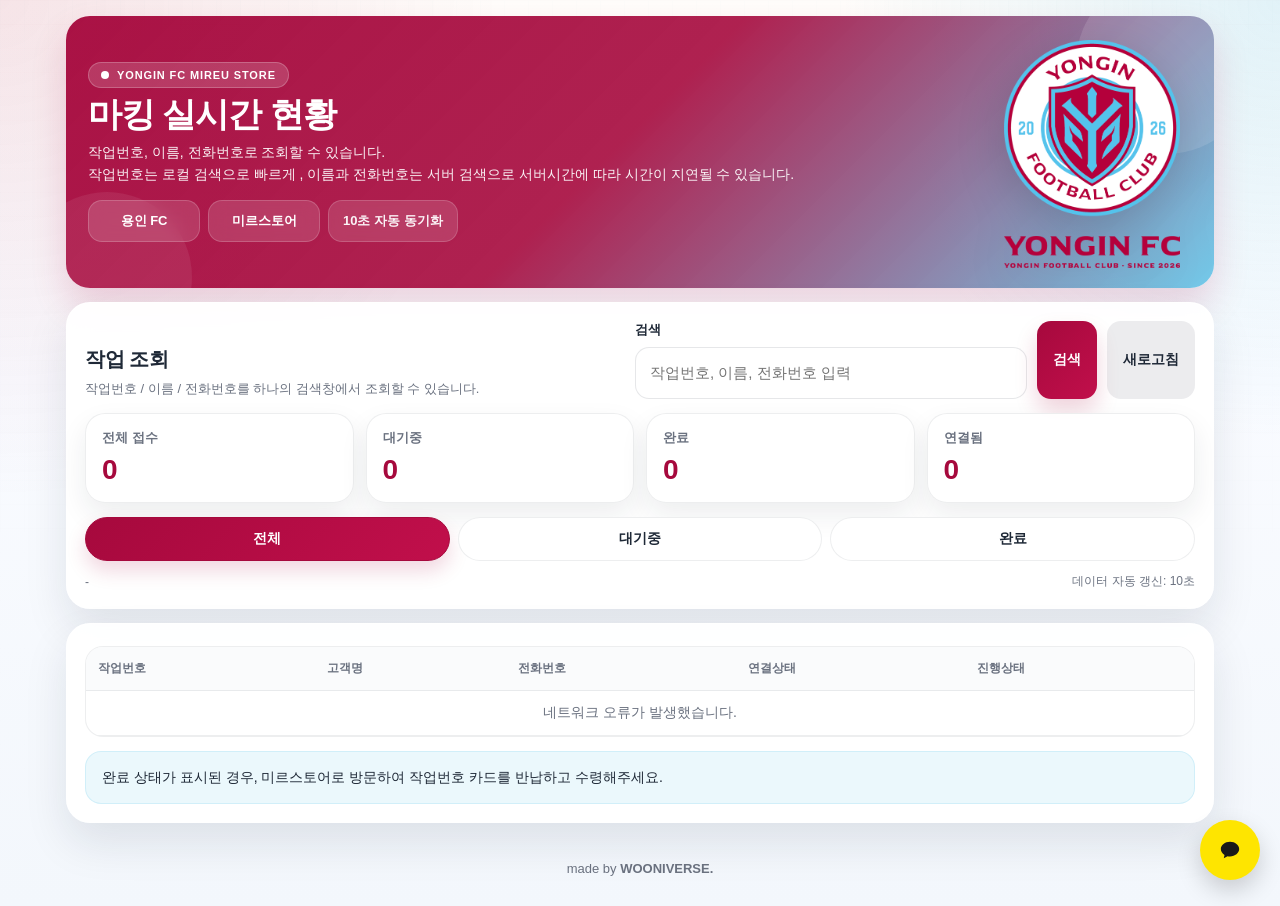
<file: index.html>
<!DOCTYPE html>
<html lang="ko">

<head>
    <meta charset="UTF-8">
    <meta name="viewport" content="width=device-width, initial-scale=1.0, viewport-fit=cover">
    <meta name="theme-color" content="#A6093D">
    <title>용인FC 미르스토어 마킹 실시간</title>
    <link rel="stylesheet" href="./css/style.css">
</head>

<body>
    <div class="brand-shell">
        <div class="brand-grid"></div>
    </div>

    <div class="wrap">
        <section class="hero hero-public">
            <div class="hero-inner">
                <div class="hero-copy">
                    <div class="brand-badge"><span class="brand-dot"></span> YONGIN FC MIREU STORE</div>
                    <h1>마킹 실시간 현황</h1>
                    <p class="sub">
                        작업번호, 이름, 전화번호로 조회할 수 있습니다.<br>
                        작업번호는 로컬 검색으로 빠르게 , 이름과 전화번호는 서버 검색으로 서버시간에 따라 시간이 지연될 수 있습니다.
                    </p>
                    <div class="hero-actions">
                        <a href="https://www.yonginfc.co.kr/" class="hero-chip" target="_blank" rel="noopener noreferrer">용인 FC</a>
                        <a href="https://www.yonginfcstore.com/" class="hero-chip" target="_blank" rel="noopener noreferrer">미르스토어</a>
                        <span class="hero-chip hero-chip-soft" id="autoRefreshLabel">10초 자동 동기화</span>
                    </div>
                </div>
                <div class="hero-mark">
                    <img src="./assets/emblem.png" alt="용인FC 엠블럼" class="emblem-image">
                </div>
            </div>
        </section>

        <section class="card">
            <div class="topbar">
                <div>
                    <h2 class="section-title">작업 조회</h2>
                    <div class="section-sub">작업번호 / 이름 / 전화번호를 하나의 검색창에서 조회할 수 있습니다.</div>
                </div>

                <div class="search search-single">
                    <div class="search-box search-main-box">
                        <label for="searchInput" class="search-label">검색</label>
                        <input id="searchInput" type="search" placeholder="작업번호, 이름, 전화번호 입력" autocomplete="off" autocapitalize="off" autocorrect="off" spellcheck="false" enterkeyhint="search">
                    </div>
                    <button id="searchBtn" class="primary-btn" type="button">검색</button>
                    <button id="refreshBtn" class="ghost-btn" type="button">새로고침</button>
                </div>
            </div>

            <div id="markingClosedNotice" class="marking-closed-notice hidden" aria-live="polite">금일 마킹 작업이 마감되었습니다.<br>Today’s marking orders are closed.</div>

            <div class="stats-grid">
                <article class="stat-card">
                    <div class="stat-label">전체 접수</div>
                    <div class="stat-value" id="statTotal">0</div>
                </article>
                <article class="stat-card">
                    <div class="stat-label">대기중</div>
                    <div class="stat-value" id="statWaiting">0</div>
                </article>
                <article class="stat-card">
                    <div class="stat-label">완료</div>
                    <div class="stat-value" id="statDone">0</div>
                </article>
                <article class="stat-card">
                    <div class="stat-label">연결됨</div>
                    <div class="stat-value" id="statBound">0</div>
                </article>
            </div>

            <div class="filter-bar">
                <button class="filter-btn active" id="filterAllBtn" type="button">전체</button>
                <button class="filter-btn" id="filterWaitingBtn" type="button">대기중</button>
                <button class="filter-btn" id="filterCompleteBtn" type="button">완료</button>
            </div>

            <div class="meta-row">
                <div id="updatedAt">-</div>
                <div id="syncNote">데이터 자동 갱신: 10초</div>
            </div>
        </section>

        <section class="card summary-card hidden" id="searchSummaryCard" aria-live="polite">
            <div class="summary-head">
                <div>
                    <div class="summary-kicker">내 진행 상태</div>
                    <h2 class="summary-title" id="summaryTitle">검색 결과 안내</h2>
                </div>
                <span class="state-chip state-waiting" id="summaryBadge">대기중</span>
            </div>

            <div class="summary-grid">
                <div class="summary-box">
                    <span class="summary-label">작업번호</span>
                    <strong class="summary-value" id="summaryQueueNo">-</strong>
                </div>
                <div class="summary-box">
                    <span class="summary-label">이름</span>
                    <strong class="summary-value" id="summaryName">-</strong>
                </div>
                <div class="summary-box">
                    <span class="summary-label">전화번호</span>
                    <strong class="summary-value" id="summaryPhone">-</strong>
                </div>
                <div class="summary-box">
                    <span class="summary-label">앞 대기 건수</span>
                    <strong class="summary-value" id="summaryAhead">-</strong>
                </div>
            </div>

            <div class="summary-message" id="summaryMessage"></div>
        </section>

        <section class="card">
            <div class="table-wrap">
                <table>
                    <thead>
                        <tr>
                            <th>작업번호</th>
                            <th>고객명</th>
                            <th>전화번호</th>
                            <th>연결상태</th>
                            <th>진행상태</th>
                        </tr>
                    </thead>
                    <tbody id="queueBody">
                        <tr>
                            <td colspan="5" class="muted td-empty">데이터를 불러오는 중...</td>
                        </tr>
                    </tbody>
                </table>
            </div>

            <div id="mobileList" class="mobile-list"></div>

            <div class="foot-note">
                완료 상태가 표시된 경우, 미르스토어로 방문하여 작업번호 카드를 반납하고 수령해주세요.
            </div>
        </section>
        <ins class="kakao_ad_area" style="display:none;" data-ad-unit="DAN-5JMqp0tFlRju0Wwn" data-ad-width="320" data-ad-height="100"></ins>
        <script type="text/javascript" src="//t1.daumcdn.net/kas/static/ba.min.js" async></script>
        <footer class="footer">
            made by <b id="adminTrigger" class="admin-trigger" role="button" tabindex="0">WOONIVERSE.</b>
        </footer>
    </div>

    <script src="./js/config.js"></script>
    <script src="./js/api.js"></script>
    <script src="./js/index.js"></script>

    <a
      href="https://pf.kakao.com/_hWyxhX/chat"
      class="kakao-float-btn kakao-float-btn--circle"
      target="_blank"
      rel="noopener noreferrer"
      aria-label="카카오톡 문의"
      title="카카오톡 문의"
    >
      <span class="kakao-float-icon" aria-hidden="true">
        <svg viewBox="0 0 24 24" fill="none">
          <path d="M12 3C6.477 3 2 6.582 2 11c0 2.63 1.58 4.963 4.023 6.422L5.2 21l4.12-2.238c.862.158 1.758.238 2.68.238 5.523 0 10-3.582 10-8s-4.477-8-10-8Z" fill="currentColor"/>
        </svg>
      </span>
    </a>
</body>

</html>
</file>
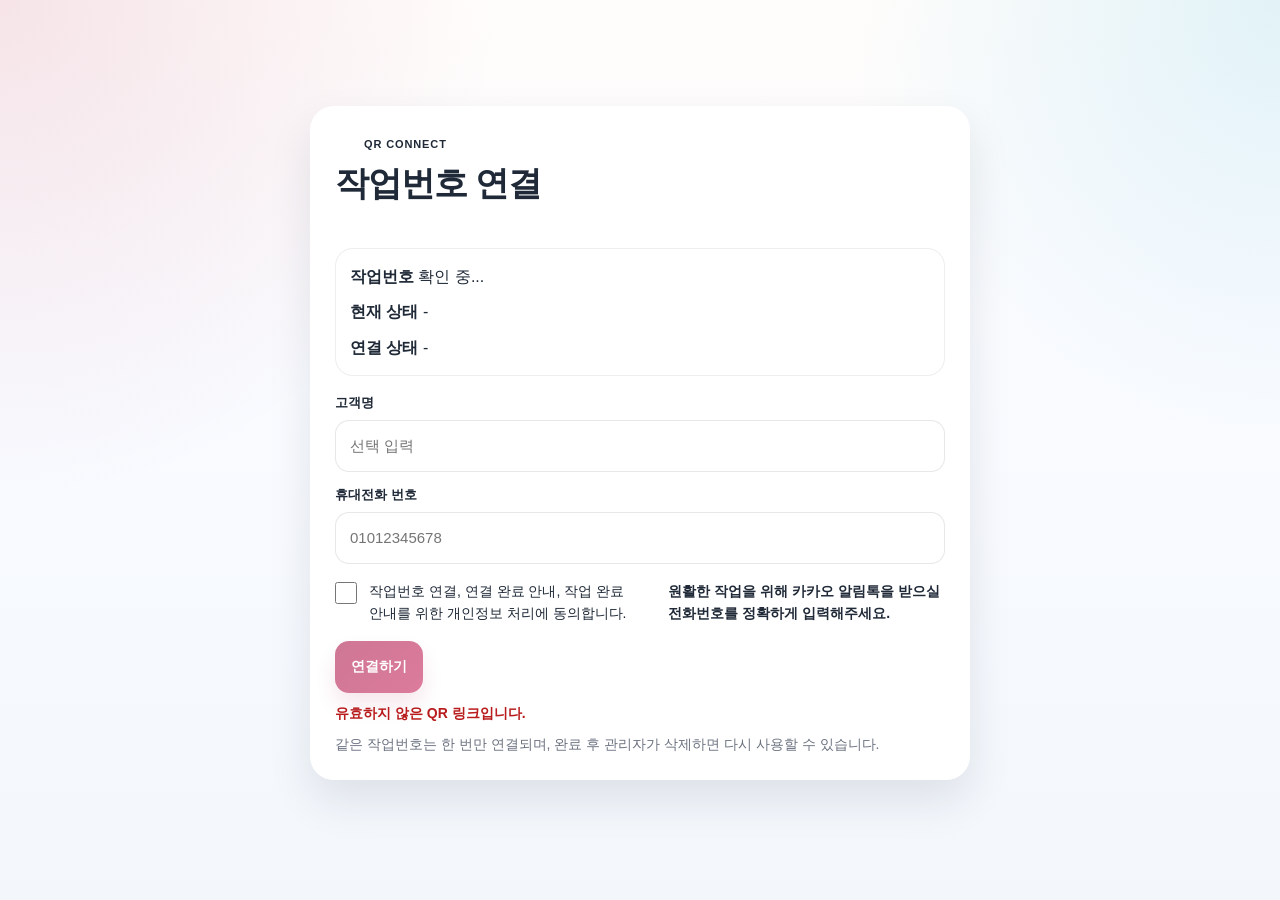
<file: bind.html>
<!DOCTYPE html>
<html lang="ko">

<head>
    <meta charset="UTF-8">
    <meta name="viewport" content="width=device-width, initial-scale=1.0, viewport-fit=cover">
    <title>작업번호 연결</title>
    <link rel="stylesheet" href="./css/style.css">
</head>

<body>
    <div class="bind-wrap">
        <section class="card bind-card">
            <div class="brand-badge bind-badge"><span class="brand-dot"></span> QR CONNECT</div>
            <h1>작업번호 연결</h1>
            <p class="sub">번호카드 QR을 찍은 뒤 이름, 휴대전화, 비고를 입력하면 관리자 목록에 등록됩니다.</p>

            <div class="info-box">
                <div><strong>작업번호</strong> <span id="infoWorkNo">확인 중...</span></div>
                <div><strong>현재 상태</strong> <span id="infoStatus">-</span></div>
                <div><strong>연결 상태</strong> <span id="infoClaim">-</span></div>
            </div>

            <form id="bindForm" class="bind-form" method="post" target="bindTargetIframe">
                <input type="hidden" name="action" value="bindClaim">
                <input type="hidden" name="token" id="tokenField">

                <div class="field">
                    <label for="customerName">고객명</label>
                    <input type="text" id="customerName" name="customerName" placeholder="선택 입력" autocomplete="name">
                </div>

                <div class="field">
                    <label for="phone">휴대전화 번호</label>
                    <input type="text" id="phone" name="phone" placeholder="01012345678" inputmode="numeric" pattern="[0-9]*" maxlength="11" autocomplete="tel">
                </div>
<!--
                <div class="field">
                    <label for="note">비고</label>
                    <input type="text" id="note" name="note" placeholder="선택 입력">
                </div>
-->
                <label class="agree">
                    <input type="checkbox" id="agreeCheckbox">
                    <span>작업번호 연결, 연결 완료 안내, 작업 완료 안내를 위한 개인정보 처리에 동의합니다.</span>
                    <span><b>원활한 작업을 위해 카카오 알림톡을 받으실 전화번호를 정확하게 입력해주세요.</b></span>
                </label>
                <input type="hidden" name="agree" id="agreeField" value="N">

                <div class="actions">
                    <button type="submit" class="primary-btn" id="bindSubmitBtn">연결하기</button>
                </div>
            </form>
            <div id="bindMsg" class="msg"></div>
            <div class="sub bind-help">같은 작업번호는 한 번만 연결되며, 완료 후 관리자가 삭제하면 다시 사용할 수 있습니다.</div>
        </section>
        <ins class="kakao_ad_area" style="display:none;"
            data-ad-unit = "DAN-K1BBotm5QvqWBGRf"
            data-ad-width = "320"
            data-ad-height = "100"></ins>
        <script type="text/javascript" src="//t1.daumcdn.net/kas/static/ba.min.js" async></script>
    </div>

    <iframe name="bindTargetIframe" id="bindTargetIframe" class="hidden-iframe"></iframe>

    <script src="./js/config.js"></script>
    <script src="./js/api.js"></script>
    <script src="./js/bind.js"></script>
</body>

</html>
</file>
<file: css/style.css>
/* =========================
   01. 디자인 토큰
========================= */
:root {
  --primary: #A6093D;
  --primary-dark: #860733;
  --primary-soft: rgba(166, 9, 61, 0.12);

  --secondary: #5BC2E7;
  --secondary-dark: #2FA8D6;
  --secondary-soft: rgba(91, 194, 231, 0.14);

  --bg: #f4f7fb;
  --card: rgba(255, 255, 255, 0.94);
  --card-strong: #ffffff;
  --text: #1f2937;
  --muted: #6b7280;
  --line: rgba(31, 41, 55, 0.08);

  --success-bg: #dcfce7;
  --success-text: #166534;
  --warning-bg: #fff0c4;
  --warning-text: #9a5d00;
  --claim-bg: #d8f2fb;
  --claim-text: #1175a4;

  --shadow-lg: 0 20px 44px rgba(22, 34, 51, 0.10);
  --shadow-md: 0 12px 28px rgba(22, 34, 51, 0.08);
  --shadow-sm: 0 6px 16px rgba(22, 34, 51, 0.06);

  --radius-xl: 24px;
  --radius-lg: 18px;
  --radius-md: 14px;
  --radius-sm: 12px;
}

/* =========================
   02. 기본 설정
========================= */
* {
  box-sizing: border-box;
  -webkit-tap-highlight-color: transparent;
}

html {
  scroll-behavior: smooth;
}

html,
body {
  margin: 0;
  padding: 0;
  min-height: 100%;
  font-family: "Pretendard", "Apple SD Gothic Neo", "Noto Sans KR", Arial, sans-serif;
  color: var(--text);
  background:
    radial-gradient(circle at top left, rgba(166, 9, 61, 0.10), transparent 32%),
    radial-gradient(circle at top right, rgba(91, 194, 231, 0.18), transparent 28%),
    linear-gradient(180deg, #fffdfb 0%, #f9fbff 42%, #f3f7fc 100%);
}

body {
  min-height: 100dvh;
  overflow-x: hidden;
}

img {
  max-width: 100%;
  height: auto;
}

img[src*="emblem"],
img[alt*="엠블럼"],
img[alt*="Emblem"],
.emblem-image {
  display: block;
  margin-left: auto;
  margin-right: auto;
}

.hidden {
  display: none !important;
}

.muted {
  color: var(--muted);
}

/* =========================
   03. 배경 / 레이아웃
========================= */
.brand-shell {
  position: fixed;
  inset: 0;
  pointer-events: none;
  z-index: 0;
}

.brand-grid {
  position: absolute;
  inset: 0;
  opacity: 0.18;
  background-image:
    linear-gradient(rgba(166, 9, 61, 0.06) 1px, transparent 1px),
    linear-gradient(90deg, rgba(91, 194, 231, 0.06) 1px, transparent 1px);
  background-size: 24px 24px;
  mask-image: linear-gradient(to bottom, rgba(0, 0, 0, 0.72), rgba(0, 0, 0, 0.12));
}

.wrap,
.bind-wrap {
  position: relative;
  z-index: 1;
}

.wrap {
  max-width: 1180px;
  margin: 0 auto;
  padding: 16px;
}

/* =========================
   04. 히어로
========================= */
.hero {
  position: relative;
  overflow: hidden;
  border-radius: var(--radius-xl);
  padding: 22px;
  margin-bottom: 14px;
  color: #fff;
  box-shadow: 0 18px 36px rgba(166, 9, 61, 0.16);
  background: linear-gradient(
    135deg,
    rgba(166, 9, 61, 0.96) 0%,
    rgba(166, 9, 61, 0.90) 48%,
    rgba(91, 194, 231, 0.84) 100%
  );
}

.hero::before {
  content: "";
  position: absolute;
  right: -42px;
  top: -42px;
  width: 180px;
  height: 180px;
  border-radius: 50%;
  background: rgba(255, 255, 255, 0.12);
}

.hero::after {
  content: "";
  position: absolute;
  left: -44px;
  bottom: -74px;
  width: 170px;
  height: 170px;
  border-radius: 50%;
  background: rgba(255, 255, 255, 0.07);
}

.hero-inner {
  position: relative;
  z-index: 1;
  display: grid;
  grid-template-columns: minmax(0, 1fr) minmax(140px, 200px);
  gap: 16px;
  align-items: center;
}

.hero-copy {
  min-width: 0;
}

.hero-mark {
  display: flex;
  justify-content: center;
  align-items: center;
}

.hero-mark img {
  width: min(100%, 176px);
  filter: drop-shadow(0 12px 24px rgba(0, 0, 0, 0.16));
  transform: translateY(2px);
}

.brand-badge,
.bind-badge {
  display: inline-flex;
  align-items: center;
  gap: 8px;
  padding: 6px 12px;
  border-radius: 999px;
  background: rgba(255, 255, 255, 0.16);
  border: 1px solid rgba(255, 255, 255, 0.22);
  font-size: 11px;
  font-weight: 900;
  letter-spacing: 0.08em;
  text-transform: uppercase;
  margin-bottom: 8px;
}

.brand-dot {
  width: 8px;
  height: 8px;
  border-radius: 50%;
  background: #fff;
}

h1 {
  margin: 0;
  font-size: clamp(28px, 4vw, 34px);
  line-height: 1.08;
  letter-spacing: -0.03em;
}

.sub {
  margin-top: 8px;
  font-size: 14px;
  line-height: 1.6;
  color: rgba(255, 255, 255, 0.94);
}

.hero-side,
.hero-actions {
  display: flex;
  gap: 8px;
  flex-wrap: wrap;
  align-items: center;
}

.hero-side {
  justify-content: flex-end;
}

.hero-link {
  display: inline-flex;
  text-decoration: none;
}

.hero-chip {
  display: inline-flex;
  align-items: center;
  justify-content: center;
  min-height: 42px;
  min-width: 112px;
  padding: 0 14px;
  border-radius: 14px;
  background: rgba(255, 255, 255, 0.14);
  border: 1px solid rgba(255, 255, 255, 0.18);
  color: #fff;
  text-decoration: none;
  font-size: 13px;
  font-weight: 800;
  white-space: nowrap;
  backdrop-filter: blur(8px);
  transition:
    transform 0.18s ease,
    box-shadow 0.18s ease,
    background-color 0.18s ease;
}

.hero-chip-soft {
  opacity: 0.95;
}

.hero-chip:hover {
  transform: translateY(-1px);
  background: rgba(255, 255, 255, 0.18);
  box-shadow: 0 8px 18px rgba(0, 0, 0, 0.12);
}

/* =========================
   05. 카드 공통
========================= */
.card {
  background: var(--card);
  border: 1px solid rgba(255, 255, 255, 0.74);
  border-radius: var(--radius-xl);
  padding: 18px;
  margin-bottom: 14px;
  box-shadow: var(--shadow-lg);
  backdrop-filter: blur(12px);
}

.topbar {
  display: flex;
  justify-content: space-between;
  gap: 14px;
  flex-wrap: wrap;
  align-items: end;
}

.section-title {
  margin: 0;
  font-size: 20px;
  font-weight: 900;
  letter-spacing: -0.02em;
}

.section-sub {
  margin-top: 6px;
  color: var(--muted);
  font-size: 13px;
  line-height: 1.5;
}

/* =========================
   06. 검색 영역
========================= */
.search {
  display: flex;
  gap: 10px;
  flex-wrap: wrap;
  align-items: stretch;
  width: min(560px, 100%);
}

.search-box {
  flex: 1 1 280px;
  min-width: 0;
}

.search-label,
.field label {
  display: block;
  margin-bottom: 8px;
  font-size: 13px;
  font-weight: 900;
  color: var(--text);
}

.search-box input,
.bind-form input:not([type="checkbox"]):not([type="hidden"]) {
  width: 100%;
  min-height: 52px;
  border: 1px solid rgba(31, 41, 55, 0.11);
  border-radius: 14px;
  padding: 0 14px;
  background: rgba(255, 255, 255, 0.96);
  color: var(--text);
  outline: none;
  font-size: 15px;
  transition:
    border-color 0.18s ease,
    box-shadow 0.18s ease,
    transform 0.15s ease;
}

.search-box input:focus,
.bind-form input:not([type="checkbox"]):not([type="hidden"]):focus {
  border-color: rgba(91, 194, 231, 0.92);
  box-shadow: 0 0 0 4px rgba(91, 194, 231, 0.16);
  background: #fff;
}

/* =========================
   07. 버튼
========================= */
button,
.primary-btn,
.ghost-btn,
.btn-primary {
  min-height: 52px;
  border: 0;
  border-radius: 14px;
  padding: 0 16px;
  font-size: 14px;
  font-weight: 900;
  cursor: pointer;
  transition:
    transform 0.15s ease,
    box-shadow 0.20s ease,
    opacity 0.20s ease;
}

button:hover,
.primary-btn:hover,
.ghost-btn:hover,
.btn-primary:hover {
  transform: translateY(-1px);
}

button:active,
.primary-btn:active,
.ghost-btn:active,
.btn-primary:active {
  transform: translateY(0);
}

button:disabled,
.primary-btn:disabled,
.ghost-btn:disabled,
.btn-primary:disabled {
  opacity: 0.55;
  cursor: not-allowed;
  transform: none;
}

.primary-btn,
.btn-primary {
  background: linear-gradient(135deg, var(--primary) 0%, #c10f4b 100%);
  color: #fff;
  box-shadow: 0 12px 22px rgba(166, 9, 61, 0.18);
}

.ghost-btn {
  background: rgba(17, 24, 39, 0.08);
  color: var(--text);
}

/* =========================
   08. 최근 검색
========================= */
.quick-row {
  display: flex;
  gap: 10px;
  align-items: center;
  flex-wrap: wrap;
  margin-top: 14px;
}

.quick-hint {
  color: var(--muted);
  font-size: 12px;
  font-weight: 800;
  white-space: nowrap;
}

.recent-searches {
  display: flex;
  flex-wrap: wrap;
  gap: 8px;
}

.recent-chip {
  min-height: 34px;
  padding: 0 12px;
  border-radius: 999px;
  border: 1px solid var(--line);
  background: rgba(255, 255, 255, 0.90);
  color: var(--text);
  font-size: 12px;
  font-weight: 800;
  cursor: pointer;
  transition:
    transform 0.15s ease,
    box-shadow 0.18s ease,
    border-color 0.18s ease;
}

.recent-chip:hover {
  transform: translateY(-1px);
  box-shadow: var(--shadow-sm);
}

.recent-chip.is-empty {
  cursor: default;
  opacity: 0.7;
}

/* =========================
   09. 통계 카드
========================= */
.stats,
.stats-grid {
  display: grid;
  grid-template-columns: repeat(4, minmax(0, 1fr));
  gap: 12px;
  margin-top: 14px;
}

.stat,
.stat-card {
  background: rgba(255, 255, 255, 0.92);
  border: 1px solid var(--line);
  border-radius: 20px;
  padding: 16px;
  box-shadow: var(--shadow-md);
  transition:
    transform 0.18s ease,
    box-shadow 0.18s ease;
  min-width: 0;
}

.stat:hover,
.stat-card:hover {
  transform: translateY(-2px);
  box-shadow: var(--shadow-lg);
}

.stat.total,
.stat-card.total {
  background:
    linear-gradient(180deg, rgba(166, 9, 61, 0.04), rgba(166, 9, 61, 0.01)),
    rgba(255, 255, 255, 0.94);
}

.stat.waiting,
.stat-card.waiting {
  background:
    linear-gradient(180deg, rgba(255, 193, 7, 0.06), rgba(255, 193, 7, 0.02)),
    rgba(255, 255, 255, 0.94);
}

.stat.done,
.stat-card.done,
.stat.complete,
.stat-card.complete {
  background:
    linear-gradient(180deg, rgba(22, 163, 74, 0.06), rgba(22, 163, 74, 0.02)),
    rgba(255, 255, 255, 0.94);
}

.stat.bound,
.stat-card.bound {
  background:
    linear-gradient(180deg, rgba(91, 194, 231, 0.08), rgba(91, 194, 231, 0.03)),
    rgba(255, 255, 255, 0.94);
}

.stat-label {
  color: var(--muted);
  font-size: 13px;
  font-weight: 800;
  line-height: 1.25;
}

.stat b,
.stat-value {
  display: block;
  margin-top: 8px;
  font-size: clamp(22px, 4vw, 28px);
  font-weight: 900;
  letter-spacing: -0.03em;
  color: var(--primary);
}

/* =========================
   09-1. 마감 안내
========================= */
.marking-closed-notice {
  display: flex;
  align-items: center;
  justify-content: center;
  gap: 12px;
  min-height: 60px;
  padding: 14px 18px;
  margin-top: 14px;
  border-radius: 20px;
  border: 1px solid rgba(166, 9, 61, 0.16);
  background: linear-gradient(135deg, rgba(166, 9, 61, 0.12) 0%, rgba(166, 9, 61, 0.05) 100%);
  box-shadow: var(--shadow-md);
  color: var(--primary);
  font-size: clamp(18px, 3vw, 22px);
  font-weight: 900;
  letter-spacing: -0.03em;
  text-align: center;
}

.marking-closed-notice::before {
  content: "";
  width: 10px;
  height: 10px;
  border-radius: 50%;
  background: var(--primary);
  box-shadow: 0 0 0 8px rgba(166, 9, 61, 0.10);
  flex: 0 0 10px;
}

/* =========================
   10. 필터
========================= */
.filter-bar {
  display: grid;
  grid-template-columns: repeat(3, minmax(0, 1fr));
  gap: 8px;
  margin-top: 14px;
}

.filter-btn {
  width: 100%;
  min-width: 0;
  min-height: 44px;
  padding: 0 12px;
  border-radius: 999px;
  border: 1px solid var(--line);
  background: #fff;
  color: var(--text);
  font-size: 14px;
  font-weight: 900;
  white-space: nowrap;
}

.filter-btn.active {
  background: linear-gradient(135deg, var(--primary) 0%, #c10f4b 100%);
  color: #fff;
  border-color: var(--primary);
  box-shadow: 0 10px 20px rgba(166, 9, 61, 0.16);
}

/* =========================
   11. 메타 / 갱신
========================= */
.meta-row,
.updated {
  display: flex;
  justify-content: space-between;
  gap: 10px;
  flex-wrap: wrap;
  align-items: center;
  color: var(--muted);
  font-size: 12px;
  margin-top: 12px;
}

.pulse {
  width: 8px;
  height: 8px;
  border-radius: 50%;
  background: var(--secondary);
  box-shadow: 0 0 0 0 rgba(91, 194, 231, 0.45);
  animation: pulseDot 1.8s infinite;
  display: inline-block;
  margin-right: 6px;
}

.sync-note {
  margin-top: 10px;
  color: var(--muted);
  font-size: 12px;
  line-height: 1.5;
}

/* =========================
   12. 요약 카드
========================= */
.summary-card {
  transition: opacity 0.2s ease, transform 0.2s ease;
}

.summary-head {
  display: flex;
  justify-content: space-between;
  gap: 12px;
  align-items: start;
  flex-wrap: wrap;
}

.summary-kicker {
  color: var(--secondary-dark);
  font-size: 12px;
  font-weight: 900;
  letter-spacing: 0.08em;
  text-transform: uppercase;
}

.summary-title {
  margin: 6px 0 0;
  font-size: 24px;
  letter-spacing: -0.03em;
}

.summary-grid {
  display: grid;
  grid-template-columns: repeat(4, minmax(0, 1fr));
  gap: 10px;
  margin-top: 16px;
}

.summary-box {
  border: 1px solid var(--line);
  background: rgba(255, 255, 255, 0.88);
  border-radius: 18px;
  padding: 14px 12px;
  box-shadow: var(--shadow-md);
  min-width: 0;
}

.summary-label {
  display: block;
  color: var(--muted);
  font-size: 12px;
  font-weight: 800;
  line-height: 1.25;
  word-break: keep-all;
}

.summary-value {
  display: block;
  margin-top: 8px;
  font-size: 18px;
  font-weight: 900;
  line-height: 1.2;
  word-break: break-word;
}

.summary-message,
.foot-note {
  margin-top: 14px;
  padding: 14px 16px;
  border-radius: 16px;
  background: rgba(91, 194, 231, 0.12);
  color: var(--text);
  line-height: 1.65;
  border: 1px solid rgba(91, 194, 231, 0.18);
  font-size: 14px;
}

/* =========================
   13. 상태 배지
========================= */
.badge,
.state-chip,
.claim-chip {
  display: inline-flex;
  align-items: center;
  min-height: 30px;
  border-radius: 999px;
  padding: 0 10px;
  font-size: 12px;
  font-weight: 900;
}

.state-complete,
.badge.complete,
.badge.done {
  background: var(--success-bg);
  color: var(--success-text);
}

.state-waiting,
.badge.waiting {
  background: var(--warning-bg);
  color: var(--warning-text);
}

.claim-bound {
  background: var(--claim-bg);
  color: var(--claim-text);
}

.claim-none {
  background: #f3f4f6;
  color: #4b5563;
}

/* =========================
   14. 테이블
========================= */
.table-wrap {
  overflow: auto;
  margin-top: 4px;
  border: 1px solid var(--line);
  border-radius: 18px;
  background: #fff;
  scrollbar-width: thin;
}

.table-wrap::-webkit-scrollbar {
  height: 10px;
}

.table-wrap::-webkit-scrollbar-thumb {
  background: rgba(166, 9, 61, 0.22);
  border-radius: 999px;
}

table {
  width: 100%;
  min-width: 760px;
  border-collapse: collapse;
}

th,
td {
  padding: 13px 12px;
  border-bottom: 1px solid var(--line);
  text-align: left;
  font-size: 14px;
}

th {
  color: var(--muted);
  font-size: 12px;
  background: #fafbfc;
}

.td-empty {
  text-align: center;
}

/* =========================
   15. 모바일 리스트
========================= */
.mobile-list {
  display: none;
  gap: 12px;
  margin-top: 14px;
}

.mobile-item {
  border: 1px solid var(--line);
  border-radius: 18px;
  padding: 14px;
  background: rgba(255, 255, 255, 0.94);
  box-shadow: var(--shadow-md);
}

.mobile-item h3 {
  margin: 0 0 10px;
  font-size: 30px;
}

.mobile-meta {
  display: grid;
  gap: 8px;
  color: var(--muted);
  font-size: 14px;
}

/* =========================
   16. 바인드 페이지
========================= */
.bind-wrap {
  min-height: 100dvh;
  display: grid;
  place-items: center;
  padding: 18px;
}

.bind-card {
  width: min(100%, 660px);
  padding: 24px;
}

.bind-card.sub {
  color: var(--muted);
}

.bind-head {
  display: grid;
  grid-template-columns: minmax(0, 1fr) 116px;
  gap: 16px;
  align-items: center;
}

.bind-emblem {
  display: flex;
  justify-content: center;
  align-items: center;
}

.bind-emblem img {
  width: 100%;
  max-width: 112px;
  filter: drop-shadow(0 10px 22px rgba(166, 9, 61, 0.14));
}

.info-box {
  border: 1px solid var(--line);
  border-radius: 18px;
  padding: 14px;
  background: rgba(255, 255, 255, 0.92);
  line-height: 1.7;
  margin-top: 16px;
  display: grid;
  gap: 8px;
}

.bind-form {
  margin-top: 18px;
}

.field {
  margin-bottom: 14px;
}

.agree {
  display: flex;
  width: 100%;
  gap: 12px;
  align-items: flex-start;
  margin-top: 16px;
  line-height: 1.6;
  font-size: 14px;
}

.agree input[type="checkbox"] {
  width: 22px;
  height: 22px;
  min-width: 22px;
  min-height: 22px;
  margin: 2px 0 0;
  padding: 0;
  flex: 0 0 22px;
  border-radius: 6px;
  accent-color: var(--primary);
}

.agree span {
  flex: 1 1 auto;
  min-width: 0;
  word-break: keep-all;
  overflow-wrap: break-word;
}

.actions {
  margin-top: 16px;
  display: flex;
  gap: 10px;
  flex-wrap: wrap;
}

.msg {
  margin-top: 12px;
  min-height: 20px;
  font-size: 14px;
  font-weight: 800;
}

.msg.ok {
  color: var(--success-text);
}

.msg.err {
  color: #b91c1c;
}

.bind-help {
  color: var(--muted);
}

.hidden-iframe {
  width: 0;
  height: 0;
  border: 0;
  position: absolute;
  left: -9999px;
}

/* =========================
   17. 푸터
========================= */
.footer {
  margin-top: 18px;
  padding: 18px 12px 10px;
  text-align: center;
  color: var(--muted);
  font-size: 13px;
  line-height: 1.6;
}

.admin-trigger {
  display: inline;
  font-weight: 900;
  color: inherit;
  cursor: pointer;
  user-select: none;
  text-decoration: none;
  background: transparent;
  border: 0;
  padding: 0;
}

.admin-trigger:hover {
  opacity: 0.72;
}

.admin-trigger:focus-visible {
  outline: none;
  text-decoration: underline;
  text-underline-offset: 3px;
}

/* =========================
   18. 태블릿 보정
========================= */
@media (max-width: 980px) {
  .hero-inner {
    grid-template-columns: 1fr;
  }

  .hero-side,
  .hero-actions {
    justify-content: flex-start;
  }

  .hero-mark {
    justify-content: center;
  }

  .summary-grid {
    grid-template-columns: repeat(4, minmax(0, 1fr));
    gap: 8px;
  }

  .marking-closed-notice {
    min-height: 54px;
    padding: 12px 14px;
    font-size: 17px;
  }

  .summary-box {
    padding: 12px 10px;
    border-radius: 16px;
  }

  .summary-label {
    font-size: 11px;
  }

  .summary-value {
    font-size: 16px;
  }
}

/* =========================
   19. 761~846px 폭 보정
   - 가로 스크롤 방지
   - 카드 잘림 방지
========================= */
@media (min-width: 761px) and (max-width: 846px) {
  html,
  body {
    overflow-x: hidden;
  }

  .wrap {
    max-width: 100%;
    padding: 12px;
  }

  .card {
    padding: 14px;
    overflow: hidden;
  }

  .topbar {
    flex-direction: column;
    align-items: stretch;
    gap: 10px;
  }

  .search {
    width: 100%;
    min-width: 0;
  }

  .search-box {
    flex: 1 1 auto;
    min-width: 0;
  }

  .search-box input {
    width: 100%;
    min-width: 0;
  }

  .hero-inner {
    grid-template-columns: 1fr;
    gap: 14px;
  }

  .hero-side,
  .hero-actions {
    justify-content: flex-start;
    width: 100%;
    display: grid;
    grid-template-columns: repeat(3, minmax(0, 1fr));
    gap: 8px;
  }

  .hero-link,
  .hero-chip {
    width: 100%;
    min-width: 0;
  }

  .hero-chip {
    padding: 0 10px;
    text-align: center;
    white-space: normal;
    word-break: keep-all;
  }

  .stats,
  .stats-grid,
  .summary-grid {
    grid-template-columns: repeat(4, minmax(0, 1fr));
    gap: 10px;
  }

  .stat,
  .stat-card,
  .summary-box {
    min-width: 0;
    overflow: hidden;
  }

  .stat-label,
  .summary-label,
  .summary-value,
  .section-sub,
  .sub,
  .mobile-meta,
  td,
  th {
    white-space: normal;
    overflow-wrap: anywhere;
    word-break: keep-all;
  }

  .summary-value,
  .stat-value,
  .stat b {
    line-height: 1.25;
  }

  .table-wrap {
    width: 100%;
    max-width: 100%;
    overflow-x: auto;
    -webkit-overflow-scrolling: touch;
  }

  table {
    width: 100%;
    min-width: 100%;
    table-layout: fixed;
  }

  th,
  td {
    padding: 12px 10px;
    font-size: 13px;
  }

  td {
    white-space: normal;
    word-break: break-word;
  }
}

/* =========================
   20. 모바일
========================= */
@media (max-width: 760px) {
  .wrap {
    padding: 10px;
  }

  .card {
    padding: 14px;
    margin-bottom: 10px;
    min-height: auto !important;
    height: auto !important;
  }

  .topbar {
    gap: 10px;
    align-items: stretch;
  }

  .section-title {
    font-size: 18px;
  }

  .section-sub,
  .sub {
    margin-top: 4px;
    font-size: 13px;
    line-height: 1.45;
  }

  .search,
  .actions {
    flex-direction: column;
    align-items: stretch;
  }

  .search {
    width: 100%;
    gap: 8px;
    margin-top: 8px;
  }

  .search-box {
    flex: 1 1 auto;
  }

  .search-box input,
  .bind-form input:not([type="checkbox"]):not([type="hidden"]) {
    min-height: 50px;
    font-size: 15px;
  }

  .hero-side,
  .hero-actions {
    width: 100%;
    display: grid;
    grid-template-columns: repeat(3, minmax(0, 1fr));
    gap: 8px;
    align-items: stretch;
    justify-content: initial;
  }

  .hero-link,
  .hero-chip {
    width: 100%;
    min-width: 0;
  }

  .hero-chip {
    min-height: 48px;
    padding: 0 8px;
    font-size: 12px;
    border-radius: 12px;
  }

  .primary-btn,
  .ghost-btn,
  .btn-primary,
  button {
    width: 100%;
    min-height: 50px;
    font-size: 14px;
  }

  .filter-bar {
    grid-template-columns: repeat(3, minmax(0, 1fr));
    gap: 8px;
  }

  .filter-btn {
    width: 100%;
    min-width: 0;
    min-height: 48px;
    font-size: 13px;
    padding: 0 8px;
  }

  .summary-grid {
    grid-template-columns: repeat(4, minmax(0, 1fr));
    gap: 8px;
  }

  .marking-closed-notice {
    min-height: 54px;
    padding: 12px 14px;
    font-size: 17px;
  }

  .summary-box {
    padding: 10px 8px;
    border-radius: 16px;
    min-height: auto !important;
    height: auto !important;
  }

  .summary-label {
    font-size: 10px;
    line-height: 1.2;
  }

  .summary-value {
    margin-top: 6px;
    font-size: 15px;
  }

  .stats,
  .stats-grid {
    gap: 8px;
  }

  .stat,
  .stat-card {
    padding: 12px 10px;
    border-radius: 16px;
  }

  .stat-label {
    font-size: 11px;
    line-height: 1.2;
    word-break: keep-all;
  }

  .stat b,
  .stat-value {
    margin-top: 6px;
    font-size: clamp(18px, 4.8vw, 22px);
  }

  .table-wrap {
    display: none;
  }

  .mobile-list {
    display: grid;
  }

  .bind-head {
    grid-template-columns: 1fr;
  }

  .bind-emblem {
    justify-content: center;
    text-align: center;
  }

  .agree {
    gap: 10px;
    font-size: 13px;
  }

  .agree input[type="checkbox"] {
    width: 20px;
    height: 20px;
    min-width: 20px;
    min-height: 20px;
    flex-basis: 20px;
  }

  .stats,
  .stats-grid,
  .filter-bar,
  .summary-grid,
  .meta-row,
  .updated,
  .quick-row {
    margin-top: 10px;
    gap: 8px;
  }

  .summary-card,
  .mobile-item,
  .foot-note {
    min-height: auto !important;
    height: auto !important;
  }

  .card,
  .summary-card,
  .mobile-item,
  .search,
  .topbar {
    align-content: start;
    justify-content: flex-start;
  }

  .summary-card:empty,
  .mobile-list:empty,
  .table-wrap:empty,
  .quick-row:empty {
    display: none !important;
    margin: 0 !important;
    padding: 0 !important;
  }
}

/* =========================
   21. 초소형 모바일
========================= */
@media (max-width: 420px) {
  .wrap {
    padding: 8px;
  }

  .card {
    padding: 12px;
    border-radius: 18px;
  }

  .section-title {
    font-size: 17px;
  }

  .search-box input,
  .bind-form input:not([type="checkbox"]):not([type="hidden"]) {
    min-height: 48px;
    font-size: 14px;
  }

  .primary-btn,
  .ghost-btn,
  .btn-primary,
  button {
    min-height: 48px;
    font-size: 14px;
  }

  .stats,
  .stats-grid {
    gap: 6px;
  }

  .stat,
  .stat-card {
    padding: 10px 8px;
  }

  .stat-label {
    font-size: 10px;
  }

  .stat b,
  .stat-value {
    font-size: 18px;
  }

  .hero-side,
  .hero-actions {
    gap: 6px;
  }

  .hero-chip {
    min-height: 44px;
    font-size: 11px;
    padding: 0 6px;
  }

  .filter-bar {
    gap: 6px;
  }

  .filter-btn {
    min-height: 44px;
    font-size: 12px;
    padding: 0 6px;
  }

  .summary-grid {
    gap: 6px;
  }

  .summary-box {
    padding: 8px 6px;
  }

  .summary-label {
    font-size: 9px;
  }

  .summary-value {
    font-size: 13px;
  }
}
/* =========================
   22. 카카오톡 플로팅 버튼
========================= */
.kakao-float-btn {
  position: fixed;
  right: 20px;
  bottom: calc(20px + env(safe-area-inset-bottom, 0px));
  z-index: 9999;

  display: inline-flex;
  align-items: center;
  justify-content: center;
  gap: 10px;

  min-height: 56px;
  padding: 0 18px;
  border-radius: 999px;

  background: #FEE500;
  color: #191919;
  text-decoration: none;
  font-weight: 700;
  font-size: 15px;
  line-height: 1;

  box-shadow: 0 10px 24px rgba(0, 0, 0, 0.18);
  transition:
    transform 0.2s ease,
    box-shadow 0.2s ease,
    opacity 0.2s ease;
}

.kakao-float-btn:hover {
  transform: translateY(-2px);
  box-shadow: 0 14px 28px rgba(0, 0, 0, 0.22);
}

.kakao-float-btn:active {
  transform: translateY(0);
}

.kakao-float-icon {
  width: 22px;
  height: 22px;
  display: inline-flex;
  align-items: center;
  justify-content: center;
  flex: 0 0 auto;
}

.kakao-float-icon svg {
  width: 100%;
  height: 100%;
  display: block;
}

.kakao-float-text {
  white-space: nowrap;
}

.kakao-float-btn--circle {
  width: 60px;
  height: 60px;
  min-width: 60px;
  min-height: 60px;
  padding: 0;
  border-radius: 50%;
  justify-content: center;
}

.kakao-float-btn--circle .kakao-float-text {
  display: none;
}

@media (max-width: 768px) {
  .kakao-float-btn {
    right: 16px;
    bottom: calc(16px + env(safe-area-inset-bottom, 0px));
    min-height: 52px;
    padding: 0 16px;
    font-size: 14px;
  }

  .kakao-float-btn--circle {
    width: 56px;
    height: 56px;
    min-width: 56px;
    min-height: 56px;
  }
}

/* =========================
   23. 모션 최소화
========================= */
@keyframes pulseDot {
  0% {
    box-shadow: 0 0 0 0 rgba(91, 194, 231, 0.45);
  }
  70% {
    box-shadow: 0 0 0 9px rgba(91, 194, 231, 0);
  }
  100% {
    box-shadow: 0 0 0 0 rgba(91, 194, 231, 0);
  }
}

@media (prefers-reduced-motion: reduce) {
  *,
  *::before,
  *::after {
    animation: none !important;
    transition: none !important;
    scroll-behavior: auto !important;
  }
}
</file>
